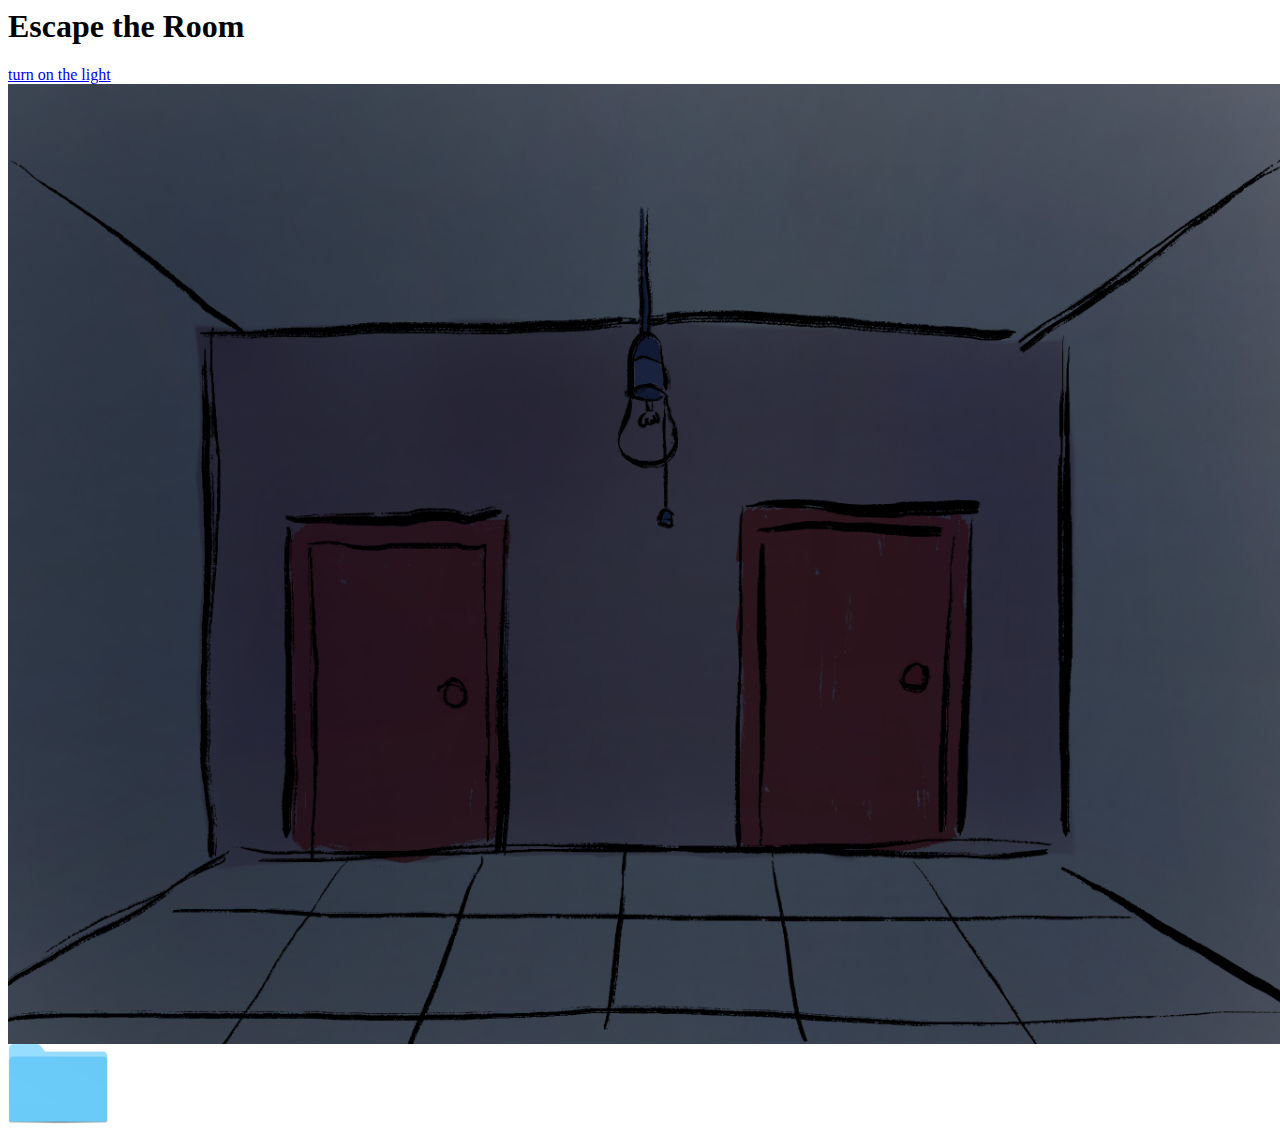
<file: index.html>
<head>
  <link rel="stylesheet" href="style.css">
</head>

<body>
<div class="header">
  <h1>Escape the Room</h1>
  <p></p>
</div>

<div class="navbar">
  <a href="2.html">turn on the light</a>
</div>
  <img src="Untitled_Artwork 2.png" width=1280>
</div>
<a href="https://anushkasa2.github.io/dsgn/homepage.html"><img src="323-3236838_computer-icons-directory-file-manager-shortcut-folder-icon-mac-png.png" width=100>
</body>
</file>
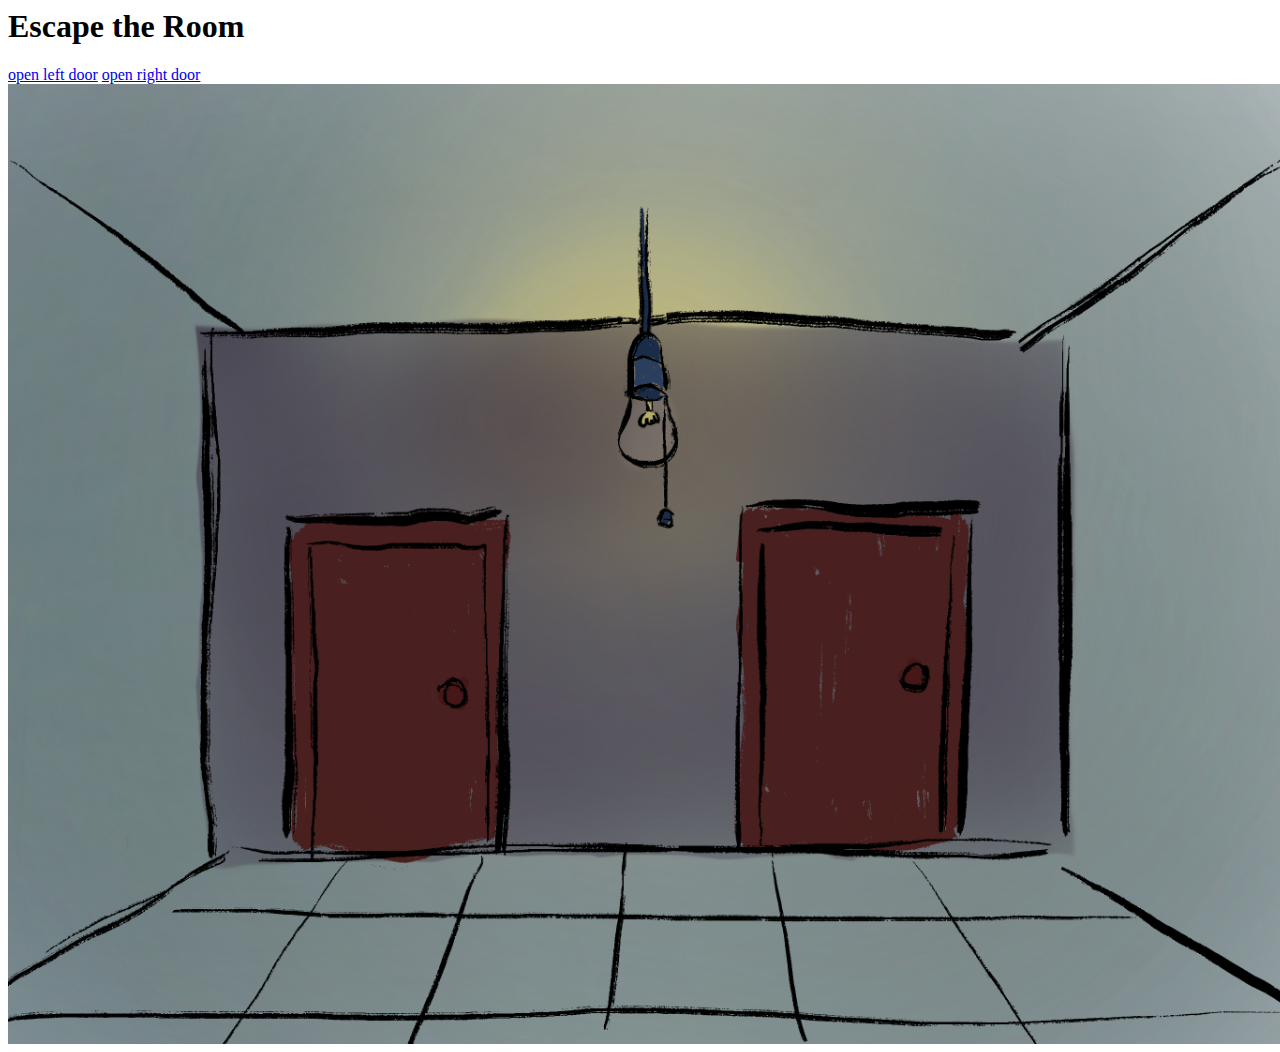
<file: 2.html>
<head>
  <link rel="stylesheet" href="style.css">
</head>

<body>
<div class="header">
  <h1>Escape the Room</h1>
</div>

<div class="navbar">
    <a href="3.html">open left door</a>
    <a href="4.html">open right door</a>
</div>
  <img src="Untitled_Artwork 4.png" width=1280>
</div> 



</body>
</file>
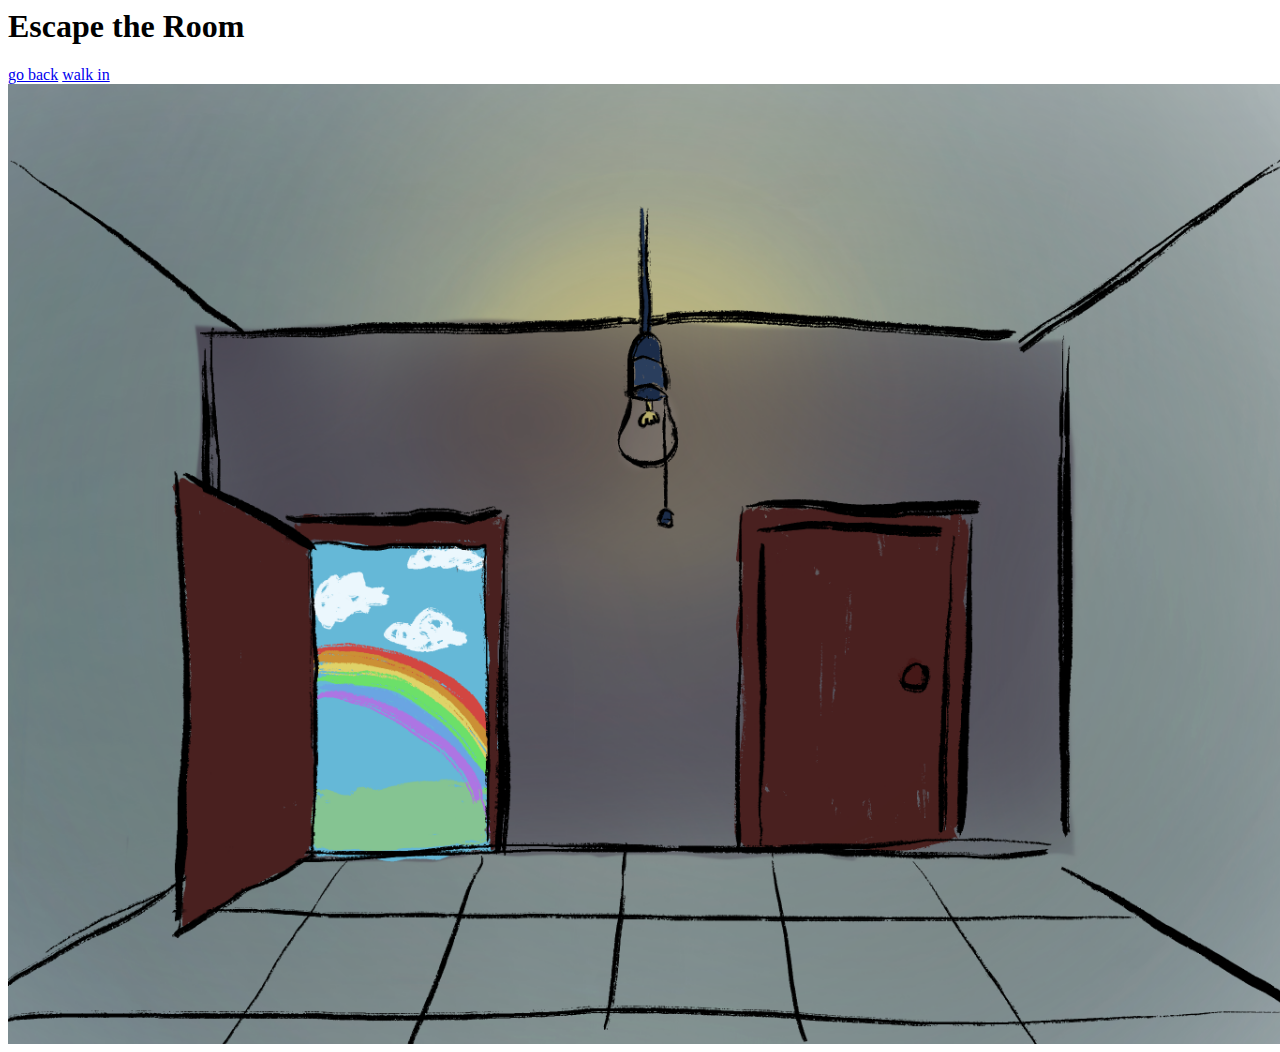
<file: 3.html>
<head>
  <link rel="stylesheet" href="style.css">
</head>

<body>
<div class="header">
  <h1>Escape the Room</h1>
</div>

<div class="navbar">
    <a href="2.html">go back</a>
    <a href="5.html">walk in</a>
</div>
  <img src="Untitled_Artwork 5.png" width=1280>
</div> 



</body>
</file>
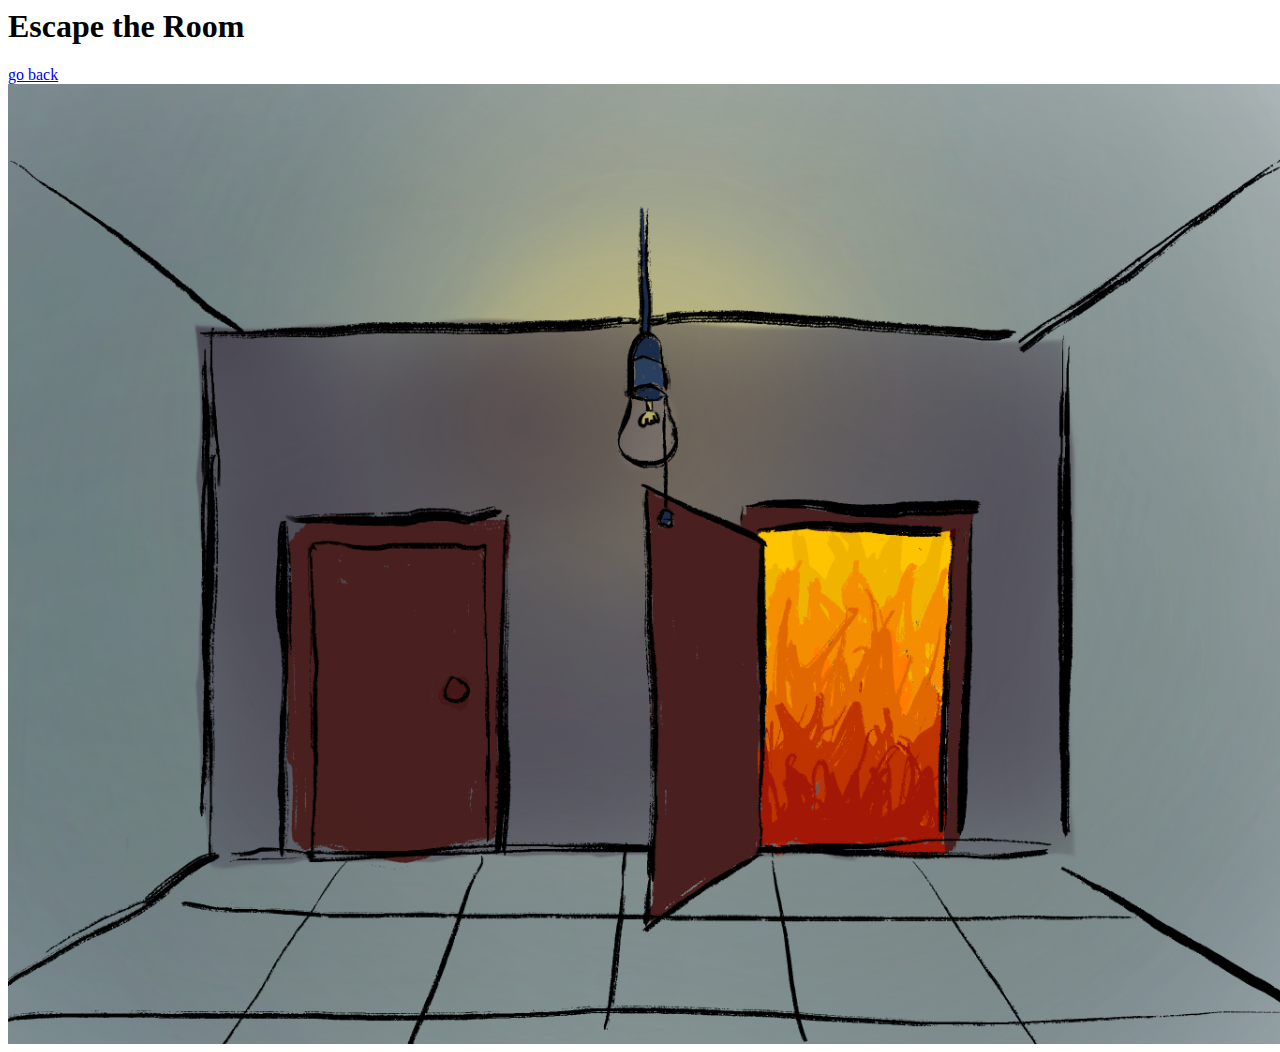
<file: 4.html>
<head>
  <link rel="stylesheet" href="style.css">
</head>

<body>
<div class="header">
  <h1>Escape the Room</h1>
</div>

<div class="navbar">
    <a href="2.html">go back</a>
</div>
  <img src="Untitled_Artwork 6.png" width=1280>
</div> 



</body>
</file>
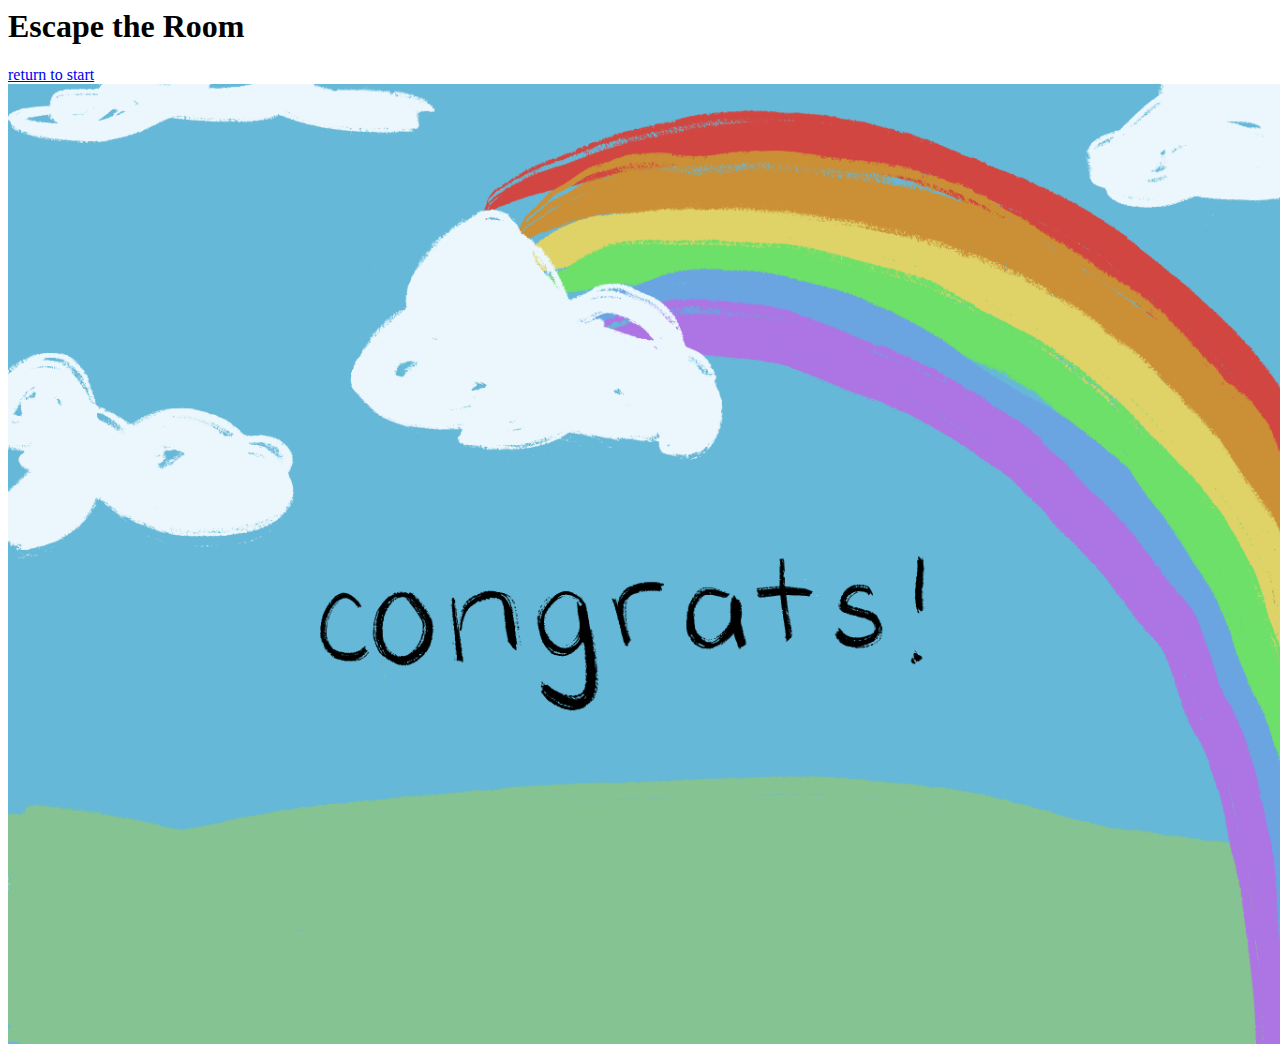
<file: 5.html>
<head>
  <link rel="stylesheet" href="style.css">
</head>

<body>
<div class="header">
  <h1>Escape the Room</h1>
</div>

<div class="navbar">
    <a href="index.html">return to start</a>
</div>
  <img src="Untitled_Artwork 7.png" width=1280>
</div> 



</body>
</file>
<file: style.css>
#header {
    color: blue
}
</file>
